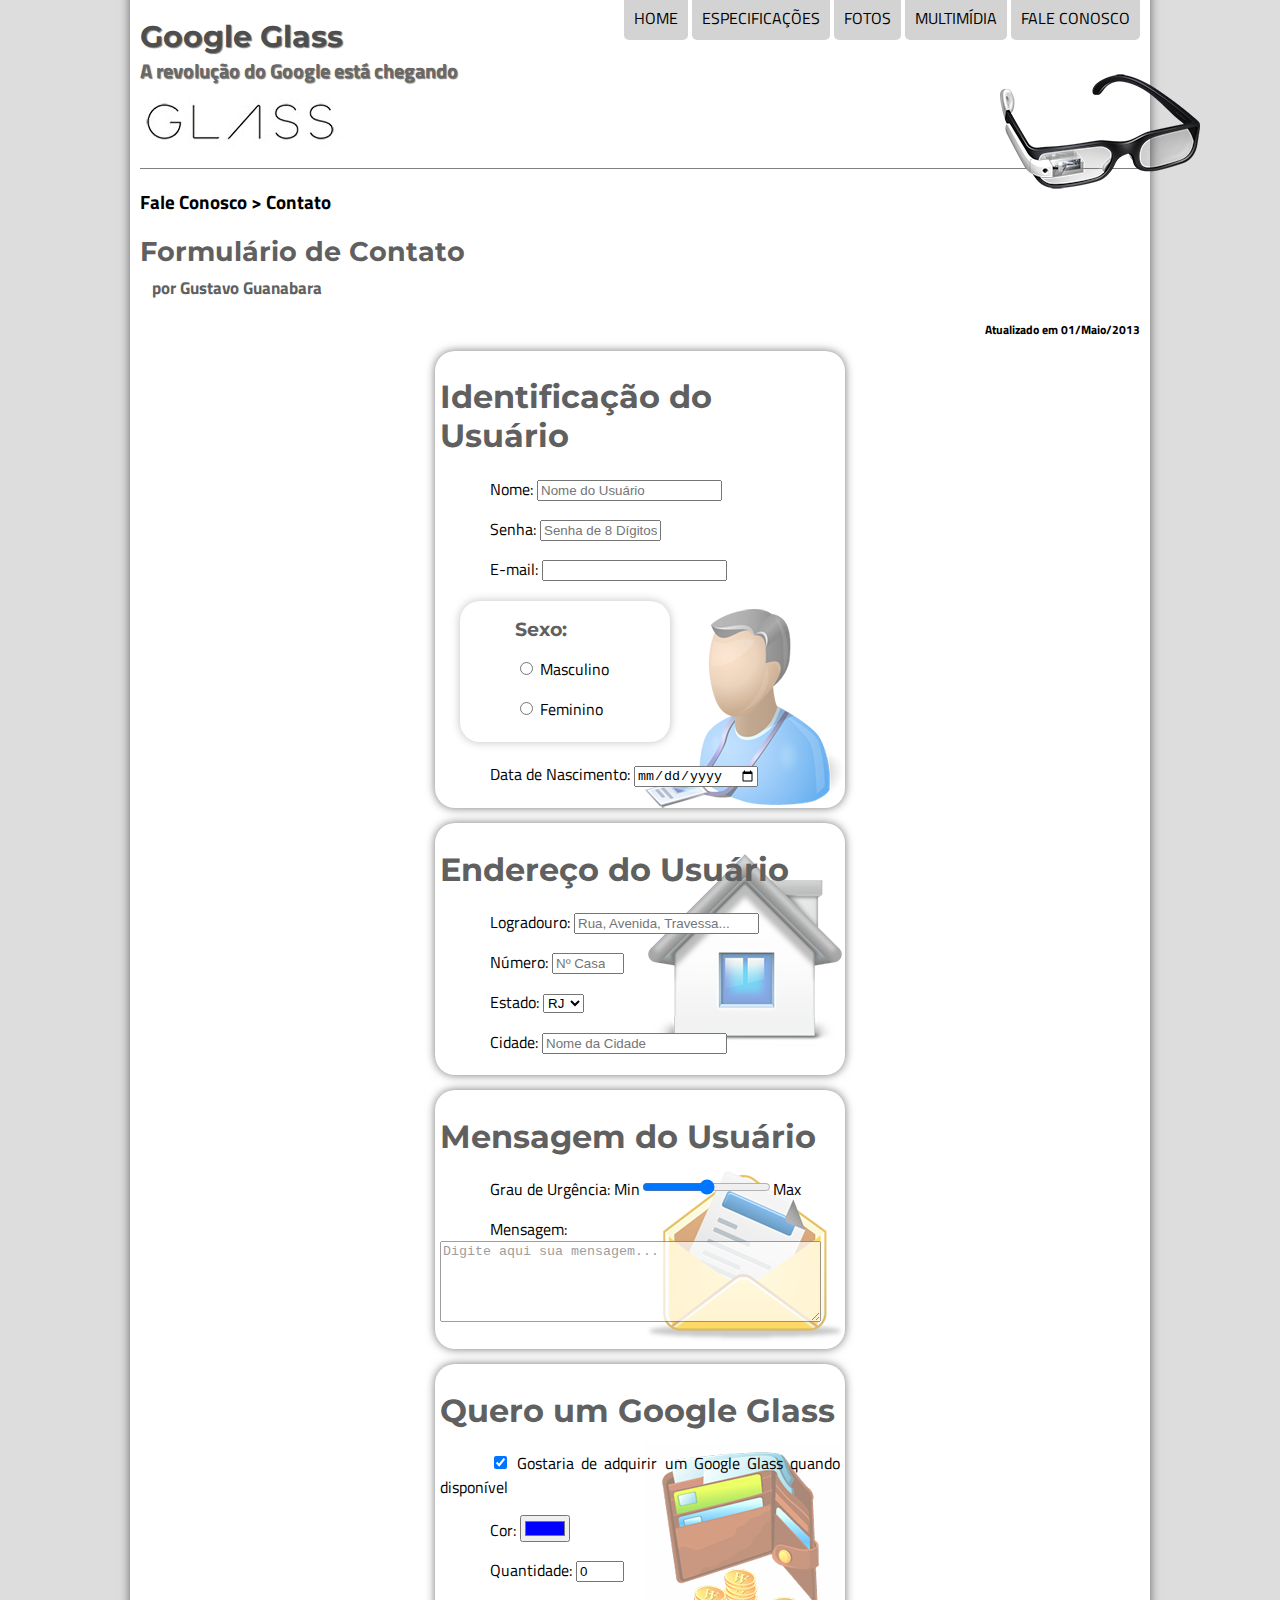
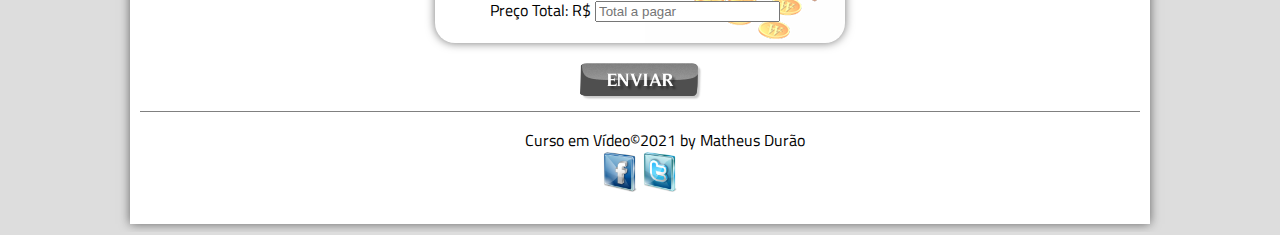
<file: projeto-glass-html5/fale-conosco.html>
<!DOCTYPE html>
<html lang="en">
<head>
    <meta charset="UTF-8">
    <meta http-equiv="X-UA-Compatible" content="IE=edge">
    <meta name="viewport" content="width=device-width, initial-scale=1.0">
    <link rel="stylesheet" href="_css/estilo.css">
    <link rel="stylesheet" href="_css/form.css">
    <title>Tudo sobre o Google Glass</title>
</head>
<body>
    <div id="interface">
        <header id="cabecalho">
            <hgroup>
                <h1>Google Glass</h1>
                <h2>A revolução do Google está chegando</h2>
            </hgroup>
            <nav id="menu">
                <img id="icone" src="_imagens/glass-oculos-preto-peq.png" alt="foto_google_glass">
                <h1>Menu Principal</h1>
                <ul onmouseout="mudaImg('_imagens/contato.png')">
                    <li onmousemove="mudaImg('_imagens/home.png')"><a href="index.html"> Home</a></li>
                    <li onmousemove="mudaImg('_imagens/especificacoes.png')"><a href="specs.html"> Especificações</a></li>
                    <li onmousemove="mudaImg('_imagens/fotos.png')"><a href="fotos.html"> Fotos</a></li>
                    <li onmousemove="mudaImg('_imagens/multimidia.png')" ><a href="multimidia.html"> Multimídia</a></li>
                    <li onmousemove="mudaImg('_imagens/contato.png')"><a href="fale-conosco.html"> Fale conosco</a></li>
                </ul>
            </nav>
        </header>
        <article id="artigo">
            <header id="cabecalho-artigo">
                <hgroup id="grupotit">
                    <h3>Fale Conosco > Contato</h3>
                    <h1>Formulário de Contato</h1>
                    <h2>por Gustavo Guanabara</h2>
                    <h3 class="direita">Atualizado em 01/Maio/2013</h3>
                </hgroup>
            </header>

<form id="form" method="POST" action="" oninput="calcTotal()">
    <div id="userId">
        <h1>Identificação do Usuário</h1>
            <p>Nome: <input type="text" name="nomeUser" id="nome" maxlength="30" placeholder="Nome do Usuário"> </p>
            <p>Senha: <input type="password" name="senhaUser" id="senha" maxlength="8" placeholder="Senha de 8 Dígitos" size="12"> </p>
            <p>E-mail: <input type="email" name="emailuser" id="eUser"> </p> 
            <div id="sexbox">
                <h1>Sexo:</h1>
                    <p><input type="radio" name="sex" id="sexmasc"> Masculino</p>
                    <p><input type="radio" name="sex" id="sexfem"> Feminino</p>
            </div>
            <p>Data de Nascimento: <input type="date" name="" id=""> </p>
    </div>
    <div id="userAdress">
        <h1>Endereço do Usuário</h1>
            <p>Logradouro: <input type="text" name="logr" id="log" size="20" placeholder="Rua, Avenida, Travessa..."> </p>
            <p>Número: <input type="number" name="numCasa" id="ncasa" min="0" max="9999" placeholder="Nº Casa"> </p>
            <p>Estado: <select name="" id="">
                <option value="">RJ</option>
                <option value="">SP</option>
                <option value="">RS</option>
            </select> </p>
            <p>Cidade: <input type="text" name="cidade" id="cid" placeholder="Nome da Cidade" list="cidades"> </p>
            <datalist id="cidades">
                <option value="São Luiz Gonzaga"></option>
                <option value="São Paulo"></option>
            </datalist>
    </div>
    <div id="userMsg">
        <h1>Mensagem do Usuário</h1>
            <p>Grau de Urgência: Min<input type="range" name="turg" id="turg" min="0" max="10" >Max </p>
            <p>Mensagem: <br>
             <textarea name="tmsg" id="tmsg" cols="45" rows="5" placeholder="Digite aqui sua mensagem..."></textarea></p>     
    </div>
    <div id="quero">
        <h1>Quero um Google Glass</h1>
            <p> <input type="checkbox" name="check" id="check" checked> Gostaria de adquirir um Google Glass quando disponível</p>
            <p>Cor: <input type="color" name="cor" id="cor" value="#0000FF"> </p>
            <p>Quantidade: <input type="number" name="qnt" id="qnt" min="0" max="5" value="0"> </p>
            <p>Preço Total: R$ <input type="text" name="tot" id="tot" placeholder="Total a pagar" readonly></p>
    </div>
    
    
    <input id="enviar" type="image" src="_imagens/botao-enviar.png" alt="">
</form>
</article>
</section>
<footer>
    <p>
        Curso em Vídeo&copy;2021 by Matheus Durão <br>
        <a href="https://pt-br.facebook.com/login/device-based/regular/login/" target="_blank"><img src="_imagens/facebook.png" alt=""></a><a href="https://twitter.com/login?lang=pt" target="_blank"><img src="_imagens/twitter.png" alt=""></a>
    </p>
</footer>
</div>
<script src="script.js"></script>
</body>
</html>
</file>
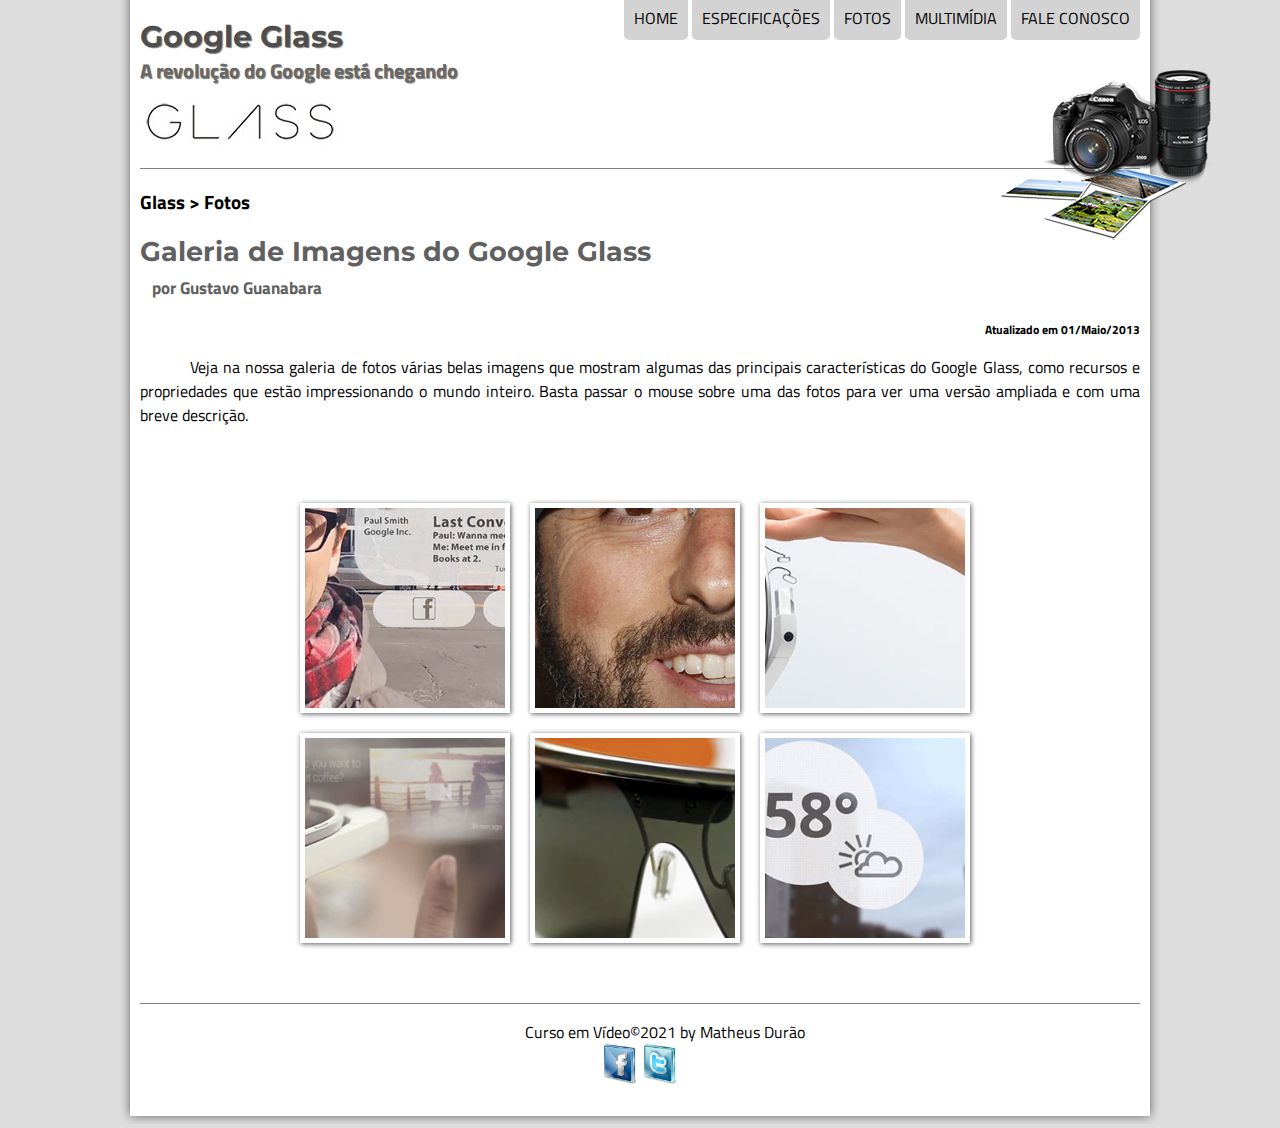
<file: projeto-glass-html5/fotos.html>
<!DOCTYPE html>
<html lang="en">
<head>
    <meta charset="UTF-8">
    <meta http-equiv="X-UA-Compatible" content="IE=edge">
    <meta name="viewport" content="width=device-width, initial-scale=1.0">
    <link rel="stylesheet" href="_css/estilo.css">
    <link rel="stylesheet" href="_css/fotos.css">
    <title>Tudo sobre o Google Glass</title>
</head>
<body>
    <div id="interface">
        <header id="cabecalho">
            <hgroup>
                <h1>Google Glass</h1>
                <h2>A revolução do Google está chegando</h2>
            </hgroup>
            <nav id="menu">
                <img id="icone" src="_imagens/fotos.png" alt="foto_google_glass">
                <h1>Menu Principal</h1>
                <ul onmouseout="mudaImg('_imagens/fotos.png')">
                    <li onmousemove="mudaImg('_imagens/home.png')"><a href="index.html"> Home</a></li>
                    <li onmousemove="mudaImg('_imagens/especificacoes.png')"><a href="specs.html"> Especificações</a></li>
                    <li onmousemove="mudaImg('_imagens/fotos.png')"><a href="fotos.html"> Fotos</a></li>
                    <li onmousemove="mudaImg('_imagens/multimidia.png')" ><a href="multimidia.html"> Multimídia</a></li>
                    <li onmousemove="mudaImg('_imagens/contato.png')"><a href="fale-conosco.html"> Fale conosco</a></li>
                </ul>
            </nav>
        </header>
        <section id="corpo-full">
            <article id="artigo">
                <header id="cabecalho-artigo">
                    <hgroup id="grupotit">
                        <h3>Glass > Fotos</h3>
                        <h1>Galeria de Imagens do Google Glass</h1>
                        <h2>por Gustavo Guanabara</h2>
                        <h3 class="direita">Atualizado em 01/Maio/2013</h3>
                    </hgroup>
                </header>
                    <p>Veja na nossa galeria de fotos várias belas imagens que mostram algumas das principais características do Google Glass, como recursos e propriedades que estão impressionando o mundo inteiro. Basta passar o mouse sobre uma das fotos para ver uma versão ampliada e com uma breve descrição.</p>

<ul id="albumfotos">
    <li id="foto1"><span>Agenda e lembretes</span></li>
    <li id="foto2"><span>Sergey Brin usando o Glass</span></li>
    <li id="foto3"><span>Leve e compacto</span></li>
    <li id="foto4"><span>Sensação de uma tela de 50"</span></li>
    <li id="foto5"><span>Vários tipos de lente</span></li>
    <li id="foto6"><span>Informações importantes</span></li>
</ul>
            </article>
        </section>
        <footer>
            <p>
                Curso em Vídeo&copy;2021 by Matheus Durão <br>
                <a href="https://pt-br.facebook.com/login/device-based/regular/login/" target="_blank"><img src="_imagens/facebook.png" alt=""></a><a href="https://twitter.com/login?lang=pt" target="_blank"><img src="_imagens/twitter.png" alt=""></a>
            </p>
        </footer>
</div>
<script src="script.js"></script>
</body>
</html>
</file>
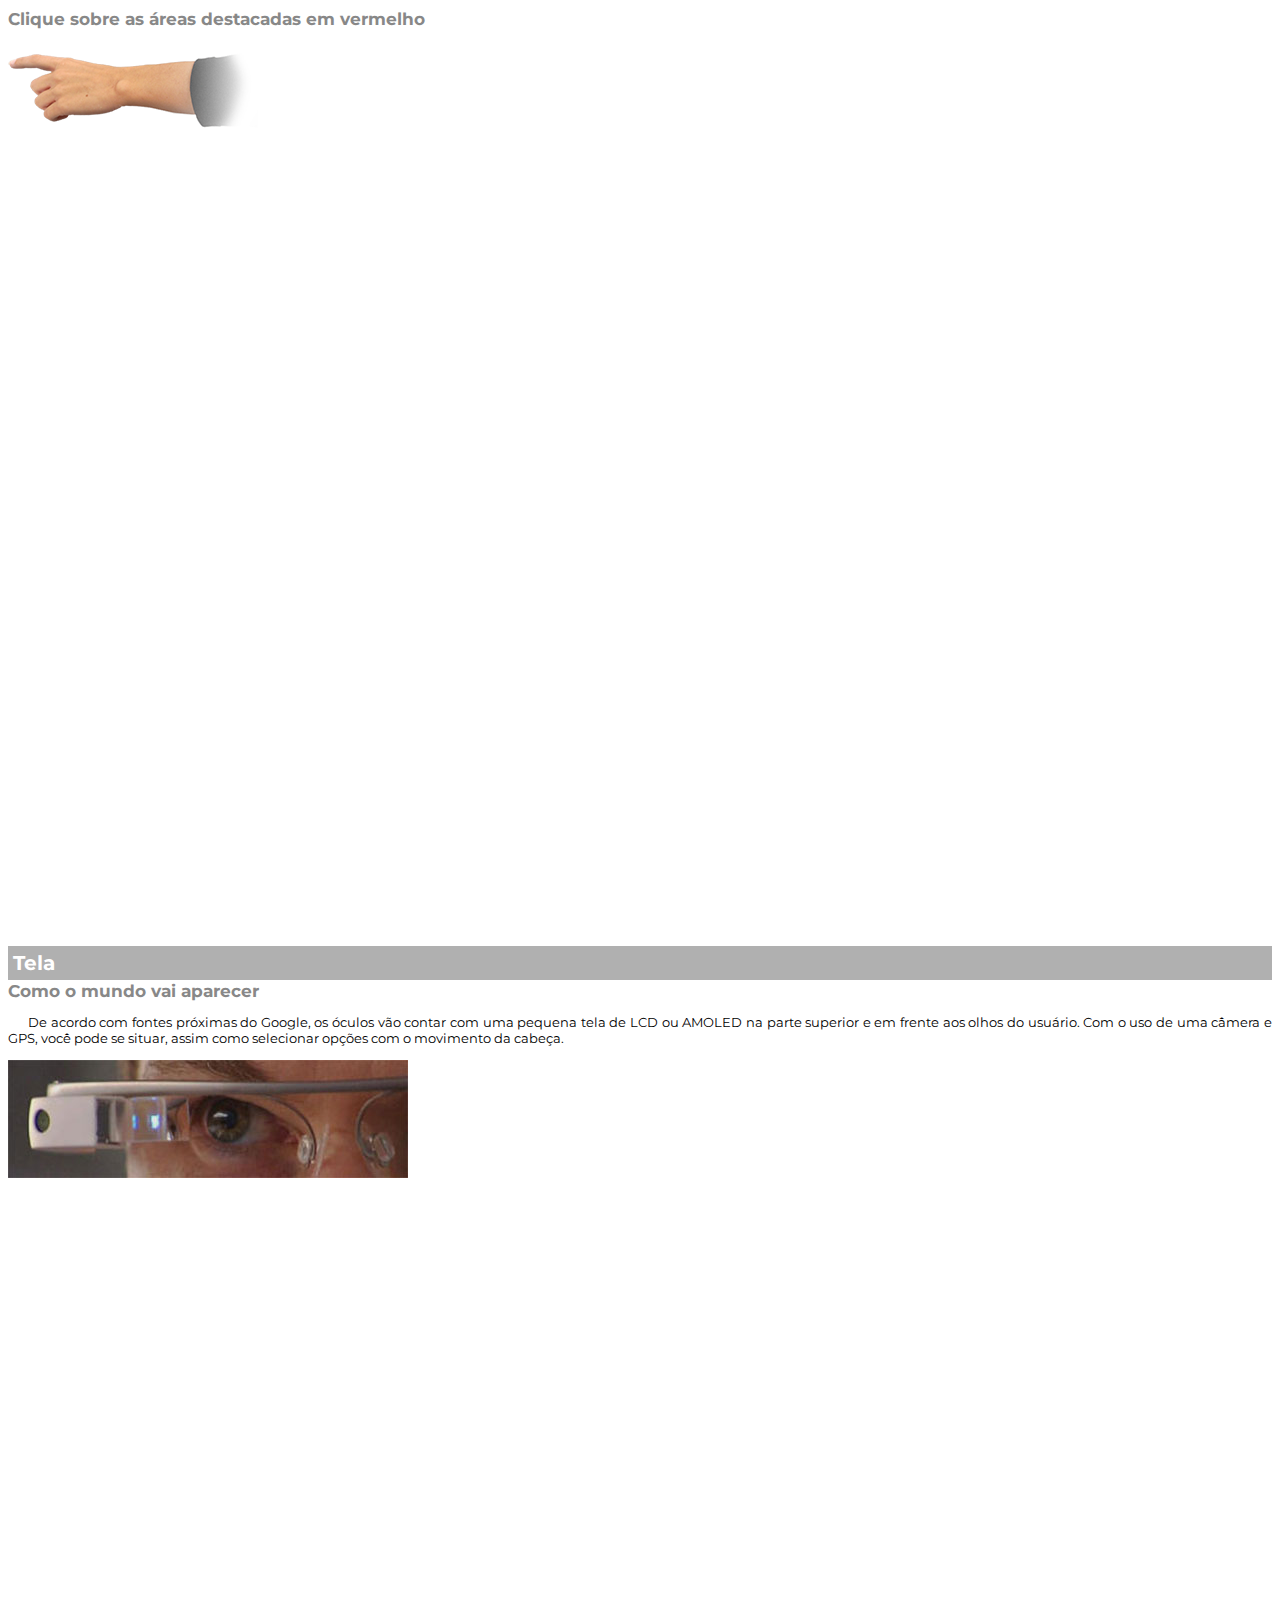
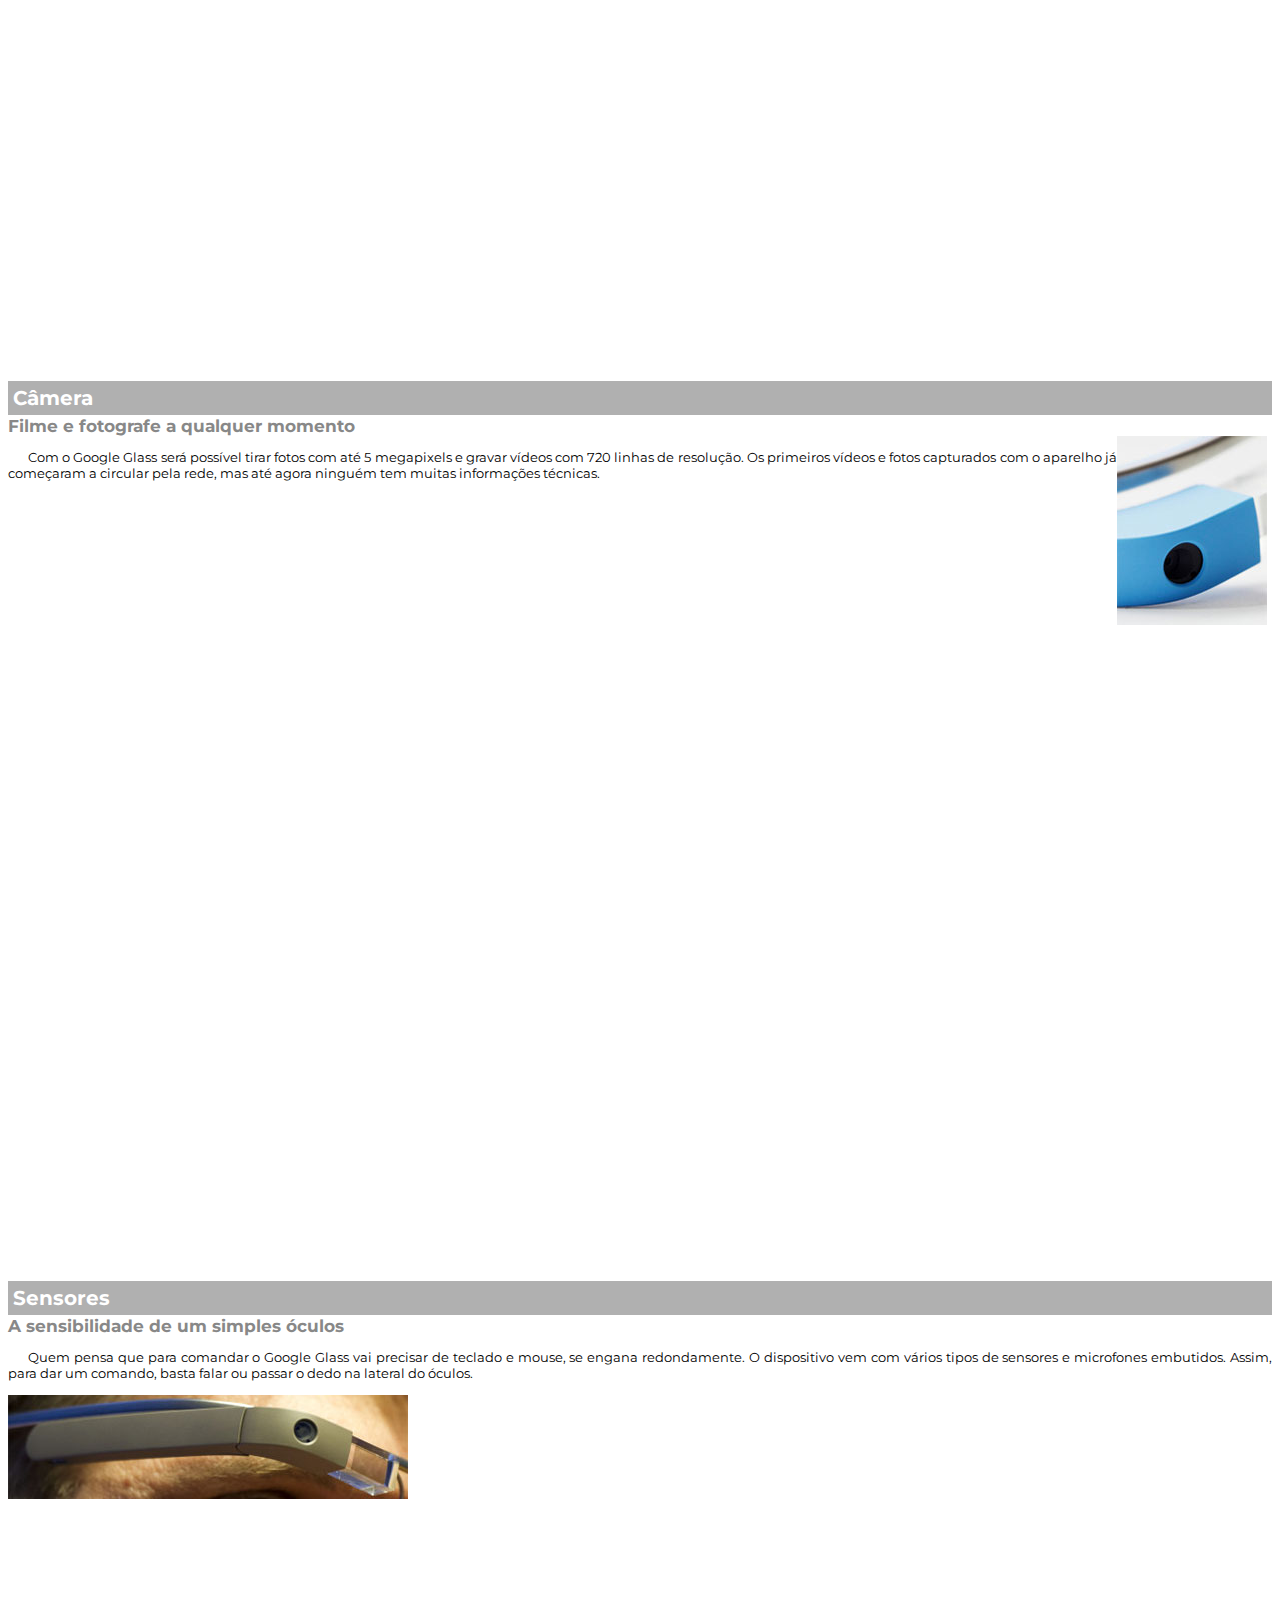
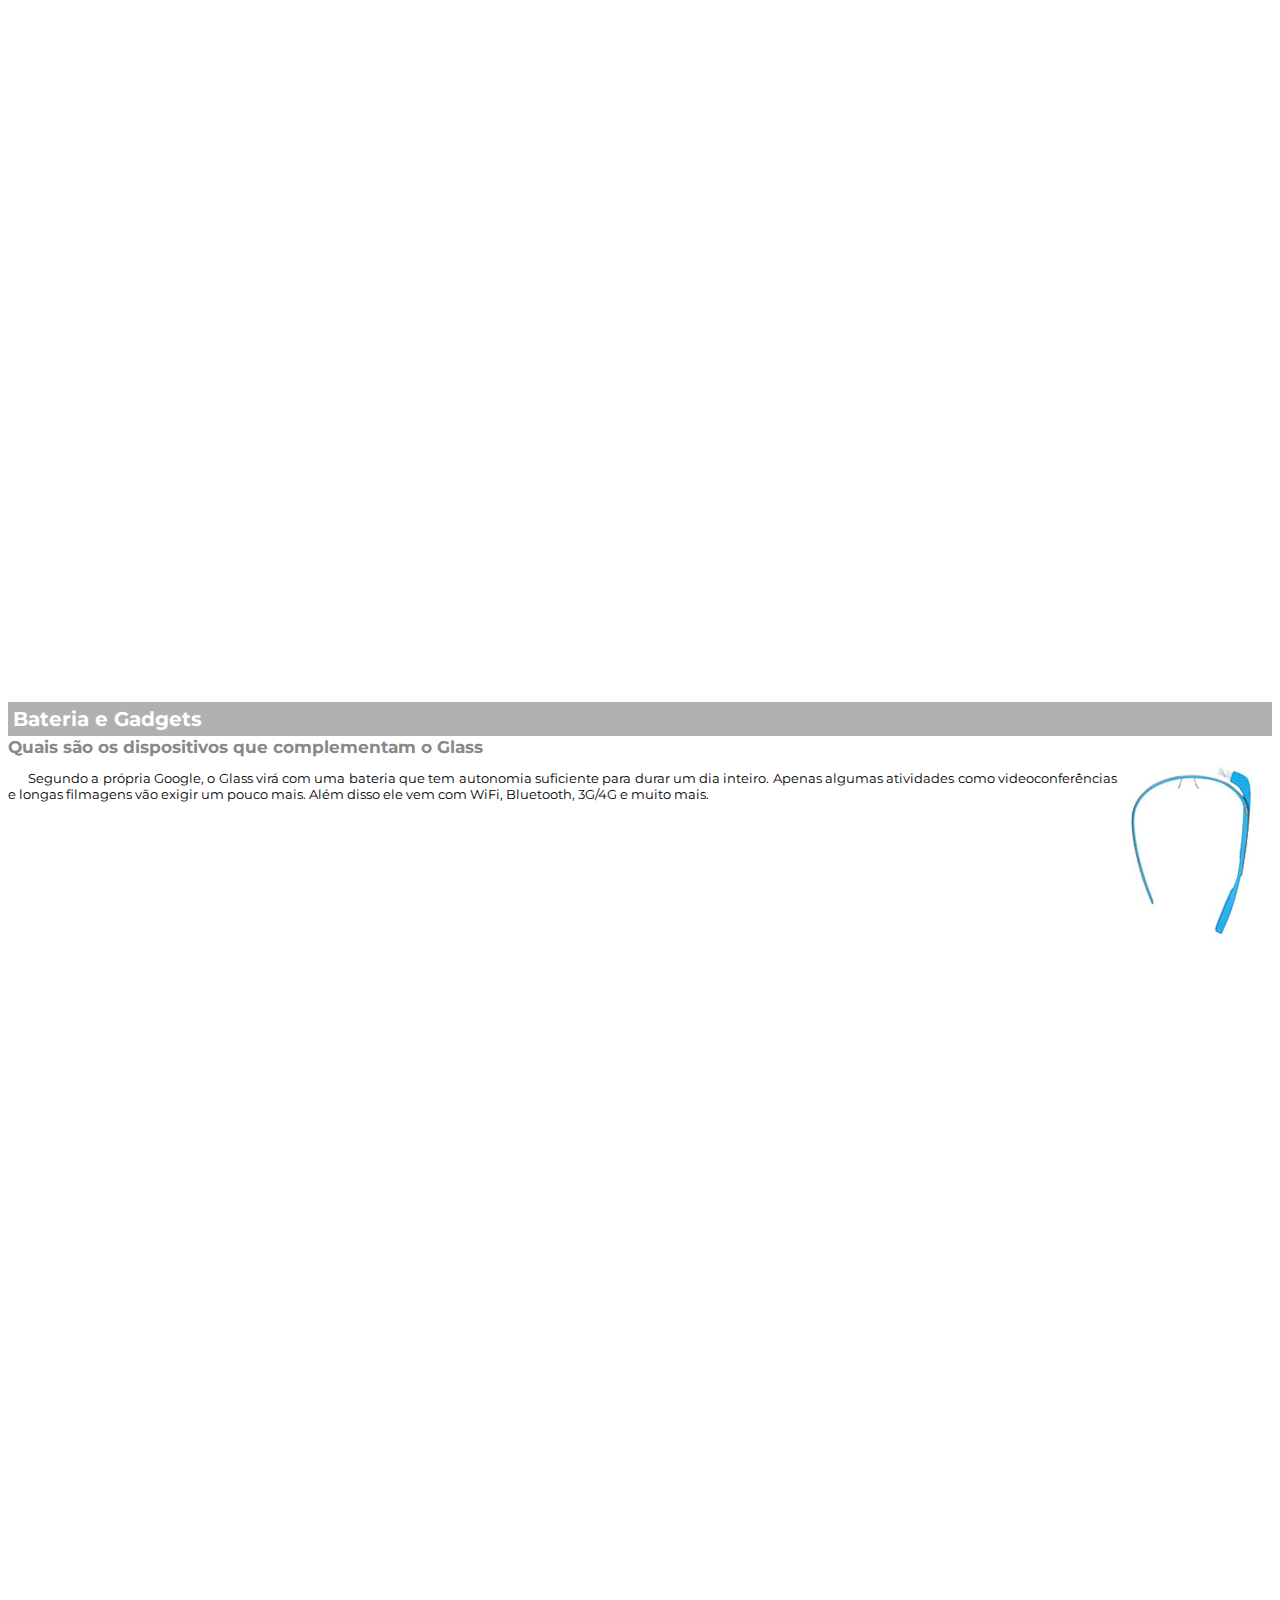
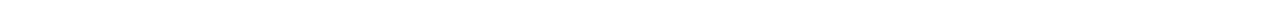
<file: projeto-glass-html5/google-glass.html>
<!DOCTYPE html>
<html lang="en">
<head>
    <meta charset="UTF-8">
    <meta http-equiv="X-UA-Compatible" content="IE=edge">
    <meta name="viewport" content="width=device-width, initial-scale=1.0">
    <title>Document</title>
    <style>
        @import url('https://fonts.googleapis.com/css2?family=Montserrat:wght@600&display=swap');
        body{
            font-family:'Montserrat', sans-serif;
            font-size: 10pt;
        }
        p{
            text-align: justify;
            text-indent: 20px;
        }
        article h1{
            font-size: 15pt;
            color: white;
            background-color: rgba(0, 0, 0, 0.308);
            padding: 5px;
            margin: 0px;
        }
        article{
            margin-bottom: 800px;
        }
        article h2{
            font-size: 13pt;
            color: #888888;
            margin: 0px;
        }
        img.imgdir {
            display: block;
            float: right;
            margin-right: 5px;
        }
    </style>
</head>
<body>
<article id="topo">
    <header>
        <h2>Clique sobre as áreas destacadas em vermelho</h2>
    </header>
    <img src="_imagens/mao.png" alt="Mão apontando para esquerda">
</article>

<article id="tela">
    <header>
        <h1>Tela</h1>
        <h2>Como o mundo vai aparecer</h2>
    </header>
    <p>De acordo com fontes próximas do Google, os óculos vão contar com uma pequena tela de LCD ou AMOLED na parte superior e em frente aos olhos do usuário. Com o uso de uma câmera e GPS, você pode se situar, assim como selecionar opções com o movimento da cabeça.</p>
    <img src="_imagens/det-tela.jpg" alt="Tela do Google Glass">
</article>

<article id="camera">
    <header>
        <h1>Câmera</h1>
        <h2>Filme e fotografe a qualquer momento</h2>
    </header>
    <img src="_imagens/det-camera.jpg" class="imgdir" alt="Câmera do Google Glass">
    <p>Com o Google Glass será possível tirar fotos com até 5 megapixels e gravar vídeos com 720 linhas de resolução. Os primeiros vídeos e fotos capturados com o aparelho já começaram a circular pela rede, mas até agora ninguém tem muitas informações técnicas.</p>
</article>

<article id="sensores">
    <h1>Sensores</h1>
    <h2>A sensibilidade de um simples óculos</h2>
    <p>Quem pensa que para comandar o Google Glass vai precisar de teclado e mouse, se engana redondamente. O dispositivo vem com vários tipos de sensores e microfones embutidos. Assim, para dar um comando, basta falar ou passar o dedo na lateral do óculos.</p>
    <img src="_imagens/det-touch.jpg" alt="Sensores do Google Glass">
</article>

<article id="bateria">
    <h1>Bateria e Gadgets</h1>
    <h2>Quais são os dispositivos que complementam o Glass</h2>
    <img src="_imagens/det-bateria.jpg" class="imgdir" alt="Bateria e Gadgets do Google Glass">
    <p>Segundo a própria Google, o Glass virá com uma bateria que tem autonomia suficiente para durar um dia inteiro. Apenas algumas atividades como videoconferências e longas filmagens vão exigir um pouco mais. Além disso ele vem com WiFi, Bluetooth, 3G/4G e muito mais.</p>
</article>
</body>
</html>
</file>
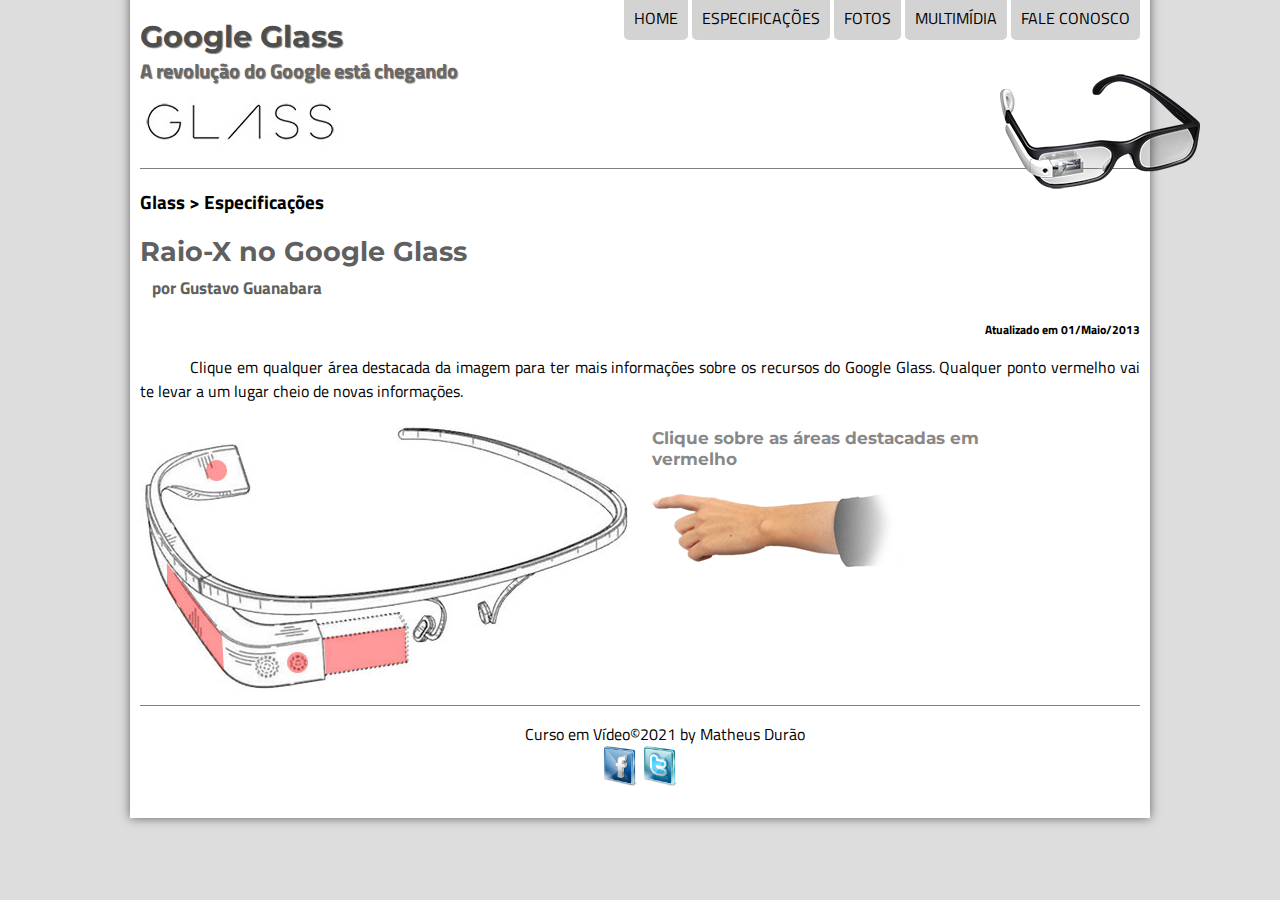
<file: projeto-glass-html5/specs.html>
<!DOCTYPE html>
<html lang="en">
<head>
    <meta charset="UTF-8">
    <meta http-equiv="X-UA-Compatible" content="IE=edge">
    <meta name="viewport" content="width=device-width, initial-scale=1.0">
    <link rel="stylesheet" href="_css/estilo.css">
    <link rel="stylesheet" href="_css/specs.css">
    <title>Tudo sobre o Google Glass</title>
</head>
<body>
    <div id="interface">
        <header id="cabecalho">
            <hgroup>
                <h1>Google Glass</h1>
                <h2>A revolução do Google está chegando</h2>
            </hgroup>
            <nav id="menu">
                <img id="icone" src="_imagens/glass-oculos-preto-peq.png" alt="foto_google_glass">
                <h1>Menu Principal</h1>
                <ul onmouseout="mudaImg('_imagens/especificacoes.png')">
                    <li onmousemove="mudaImg('_imagens/home.png')"><a href="index.html"> Home</a></li>
                    <li onmousemove="mudaImg('_imagens/especificacoes.png')"><a href="specs.html"> Especificações</a></li>
                    <li onmousemove="mudaImg('_imagens/fotos.png')"><a href="fotos.html"> Fotos</a></li>
                    <li onmousemove="mudaImg('_imagens/multimidia.png')" ><a href="multimidia.html"> Multimídia</a></li>
                    <li onmousemove="mudaImg('_imagens/contato.png')"><a href="fale-conosco.html"> Fale conosco</a></li>
                </ul>
            </nav>
        </header>
<section id="corpo-full">
    <article id="artigo">
        <header id="cabecalho-artigo">
            <hgroup id="grupotit">
                <h3>Glass > Especificações</h3>
                <h1>Raio-X no Google Glass</h1>
                <h2>por Gustavo Guanabara</h2>
                <h3 class="direita">Atualizado em 01/Maio/2013</h3>
            </hgroup>
        </header>
    <p>
        Clique em qualquer área destacada da imagem para ter mais informações sobre os recursos do Google Glass. Qualquer ponto vermelho vai te levar a um lugar cheio de novas informações.
    </p>
    <section id="conteudo">
        <img src="_imagens/glass-esquema-marcado.jpg" alt="" usemap="#meumapa">
        <map id="mapa" name="meumapa">
            <area shape="rect" coords="179,202,270,260" href="google-glass.html#tela" target="janela"alt="">
            <area shape="circle" coords="159,244,12" href="google-glass.html#camera" target="janela" alt="">
            <area shape="circle" coords="76,52,10" href="google-glass.html#bateria" target="janela" alt="">
            <area shape="poly" coords="28,149,83,216,84,249,27,169" href="google-glass.html#sensores" target="janela" alt="">
        </map>
        <iframe src="google-glass.html" name="janela" id="framespec" scrolling="no" frameborder="0"></iframe>
    </section>
    </article>
</section>
<footer>
    <p>
        Curso em Vídeo&copy;2021 by Matheus Durão <br>
        <a href="https://pt-br.facebook.com/login/device-based/regular/login/" target="_blank"><img src="_imagens/facebook.png" alt=""></a><a href="https://twitter.com/login?lang=pt" target="_blank"><img src="_imagens/twitter.png" alt=""></a>
    </p>
</footer>
</div>
<script src="script.js"></script>
</body>
</html>
</file>
<file: projeto-glass-html5/_css/estilo.css>
@charset "UTF-8";
@import url('https://fonts.googleapis.com/css2?family=Titillium+Web&display=swap');
@import url('https://fonts.googleapis.com/css2?family=Montserrat:wght@600&display=swap');
body{
    background-color: #dddddd;
    color: rgba(0, 0, 0, 1);
    font-family: 'Titillium Web', sans-serif;

}
body h1{
    font-family: 'Montserrat', sans-serif;
}
div#interface{
    background-color: white;
    width: 1000px;
    margin: -20px auto 0px auto;
    box-shadow: 0px 0px 10px rgba(0, 0, 0, 0.548);
    padding: 10px;
}
p{
    text-align: justify;
    text-indent: 50px;
}
header#cabecalho {
    border-bottom: 1px grey solid;
    height: 150px;
    background: url("../_imagens/glass-logo-peq.jpg") no-repeat 0px 80px;
}
header#cabecalho h1{
    font-family: 'Montserrat', sans-serif;
    font-size: 30px;
    color: rgb(78, 78, 78);
    text-shadow: 1px 1px 1px rgba(0, 0, 0, 0.5);
    padding: 0px;
    margin-bottom: 0px;
}
header#cabecalho h2{
    font-family: 'Titillium Web', sans-serif;
    font-size: 20px;
    color: rgb(104, 104, 104);
    text-shadow: 1px 1px 1px rgba(0, 0, 0, 0.521);
    padding: 0px;
    margin-top: 0px;
}
figure#fotoleg{
    position: relative;
    border: 8px solid white;
    box-shadow: 5px  5px 10px rgba(0, 0, 0, 0.377);
    border-radius: 20px;
}
figure#fotoleg img{
    width: 100%;
    height: 100%;
    border-radius: 20px;
}
figure#fotoleg figcaption{
    opacity: 0;
    position: absolute;
    top: 0px;
    background-color: rgba(0, 0, 0, 0.404);
    color: white;
    width: 100%;
    height: 100%;
    padding: 5px;
    box-sizing: border-box;
    border-radius: 20px;
    transition: opacity 0.5s;
}
figure#fotoleg:hover figcaption{
    opacity: 1;
}
nav#menu{
    display: block;
}
nav#menu img#icone{
    position: absolute;
    left: 1000px;
    top: 70px;
}
nav#menu ul{
    list-style: none;
    text-transform: uppercase;
    position: absolute;
    top: -20px;
    left: 584px;
}
nav#menu li{
    display: inline-block;
    background-color: lightgray;
    color: black;
    margin: 0px;
    padding: 10px;
    transition: background-color 1s;
    border-radius: 5px;
}
nav#menu li:hover {
    background-color: grey;
}
nav#menu h1{
    display: none;
}
nav#menu a{
    color: black;
    text-decoration: none;
}
nav#menu a:hover{
    color: white;
}
section{
    display: block;
    width: 550px;
    float: left;
    padding-right: 15px;
}
table#tab{
    border: 1px solid darkgrey;
    margin: auto;
    border-spacing: 0px;
    text-align: right;
}
table#tab td{
    border: 1px solid darkgrey;
    padding: 10px;
}
table#tab td.ce{
    background-color:darkgrey;
    color: black;
    vertical-align: top;
    font-weight: bold;
}
table#tab td.cd{
    background-color: grey;
    color: black;
}
table#tab caption{
    text-align: center;
    color: grey;
    font-size: 13pt;
    font-weight: bolder;
}
table#tab caption span{
    display: block;
    float: right;
    color: black;
    font-size: 8pt;
    margin-top: 10px;
}
video#video{
    display: block;
    position: relative;
    margin: auto;
    border-radius: 20px;
    outline: 0;
    padding: 10px;
}

article#artigo h2{
    font-size: 12pt;
    color: #606060;
    background-color: #dddddd;
    padding: 5pt;
    margin: 5px;
}
header#cabecalho-artigo h1{
    font-size: 20pt;
    color: #606060;
    background-color: white;
    margin-bottom: 0px;
}
header#cabecalho-artigo h2{
    font-size: 13pt;
    background-color: white;
    margin-top: 0px;
}
header#cabecalho-artigo h3.direita{
    font-size: 12px;
    color: black;
    text-align: right;
}
aside#lateral{
    display: block;
    width: 400px;
    float: right;
    padding: 10px;
    margin-top: 10px;
    background-color: #dddddd;
    box-shadow: 0px 0px 15px rgba(0, 0, 0, 0.637);
    border-radius: 20px;
}
aside#lateral h1{
    font-size: 20pt;
    color: #606060;
    margin-top: 0px;
}
aside#lateral h2{
    font-size: 13pt;
    background-color: #606060;
    color: white;
    padding: 5px;
}
footer{
    border-top: 1px grey solid;
    clear: both;
}
footer p{
    text-align: center;
}
footer img{
    width: 40px;
    height: 40px;
}
</file>
<file: projeto-glass-html5/_css/form.css>
@charset "UTF-8";
form#form h1{
    color: #606060;
}
div#userId {
    margin: auto;
    width: 400px;
    border-radius: 20px;
    padding: 5px; 
    box-shadow: 0px 0px 10px rgba(0, 0, 0, 0.541);  
    background: url("../_imagens/icone-contato.png") no-repeat right bottom;
    margin-bottom: 15px;
}
div#sexbox{
    width: 200px;
    border-radius: 20px;
    padding: 5px;
    margin: 20px; 
    box-shadow: 0px 0px 10px rgba(0, 0, 0, 0.253);
}
div#sexbox h1{
    text-indent: 50px;
    font-size: 14pt;
}
div#userAdress {
    margin: auto;
    width: 400px;
    border-radius: 20px;
    padding: 5px; 
    margin-bottom: 15px;
    box-shadow: 0px 0px 10px rgba(0, 0, 0, 0.541);
    background: url("../_imagens/icone-endereco.png")no-repeat right;
}
div#userMsg{
    margin: auto;
    width: 400px;
    border-radius: 20px;
    margin-bottom: 15px;
    padding: 5px; 
    box-shadow: 0px 0px 10px rgba(0, 0, 0, 0.541); 
    background: url("../_imagens/icone-mensagem.png") no-repeat right bottom;
}
div#userMsg textarea#tmsg {
    opacity: 0.7;
}
div#quero {
    margin: auto;
    width: 400px;
    border-radius: 20px;
    margin-bottom: 15px;
    padding: 5px; 
    box-shadow: 0px 0px 10px rgba(0, 0, 0, 0.541); 
    background: url('../_imagens/icone-pagamento.png')no-repeat right bottom;
}
input#enviar{
    display: block;
    margin: auto;
}
</file>
<file: projeto-glass-html5/_css/fotos.css>
@charset "UTF-8";

section{
    width: 100%;
    margin: auto;
}
ul#albumfotos{
    width: 700px;
    margin: 0 auto;
    padding: 50px;
    overflow: hidden;
    list-style: none;
}
ul#albumfotos li{
    float: left;
    width: 200px;
    height: 200px;
    margin: 10px;
    border: 5px solid white;
    background-color: white;
    box-shadow: 1px 1px 5px rgba(0, 0, 0, 0.644);
    -webkit-transition: all 0.5s ease-in;
}
ul#albumfotos li#foto1{
    background: url('../_imagens/galeria-01.jpg') no-repeat;
    background-position: 50% 50%;
    background-size: 400px 400px;
    background-color: white;
}
ul#albumfotos li#foto2{
    background: url('../_imagens/galeria-02.jpg') no-repeat;
    background-position: 50% 50%;
    background-size: 400px 400px;
    background-color: white;
}
ul#albumfotos li#foto3{
    background: url('../_imagens/galeria-03.jpg') no-repeat;
    background-position: 50% 50%;
    background-size: 400px 400px;
    background-color: white;
}
ul#albumfotos li#foto4{
    background: url('../_imagens/galeria-04.jpg') no-repeat;
    background-position: 50% 50%;
    background-size: 400px 400px;
    background-color: white;
}
ul#albumfotos li#foto5{
    background: url('../_imagens/galeria-05.jpg') no-repeat;
    background-position: 50% 50%;
    background-size: 400px 400px;
    background-color: white;
}
ul#albumfotos li#foto6{
    background: url('../_imagens/galeria-06.jpg') no-repeat;
    background-position: 50% 50%;
    background-size: 400px 400px;
    background-color: white;
}
ul#albumfotos li span{
    opacity: 0;
    padding: 5px;
    transition: opacity 0.5s;
    color: white;
    text-shadow: 1px 1px 1px black;
    background-color: #60606086;
    border-top-right-radius: 10px; 
    font-size: 9pt;
    line-height: 370px;
}
ul#albumfotos li:hover span{
    opacity: 1;
}
ul#albumfotos li:hover{
    -webkit-transform: scale(1.5);
}
ul#albumfotos li#foto1:hover{
    background-position: 0px 0px;
    background-size: 200px 200px;
}
ul#albumfotos li#foto2:hover{
    background-position: 0px 0px;
    background-size: 200px 200px;
}
ul#albumfotos li#foto3:hover{
    background-position: 0px 0px;
    background-size: 200px 200px;
}
ul#albumfotos li#foto4:hover{
    background-position: 0px 0px;
    background-size: 200px 200px;
}
ul#albumfotos li#foto5:hover{
    background-position: 0px 0px;
    background-size: 200px 200px;
}
ul#albumfotos li#foto6:hover{
    background-position: 0px 0px;
    background-size: 200px 200px;
}
</file>
<file: projeto-glass-html5/_css/specs.css>
@charset "UTF-8";
section#corpo-full{
    display: block;
    width: 100%;
    border-right: none;
}
section#conteudo{
    border-right: none;
    width: 1000px;
    margin: auto;
}
iframe#framespec {
    width: 430px;
    height: 280px;
    border: none;
}
map#mapa area{
    outline: 0;
}
</file>
